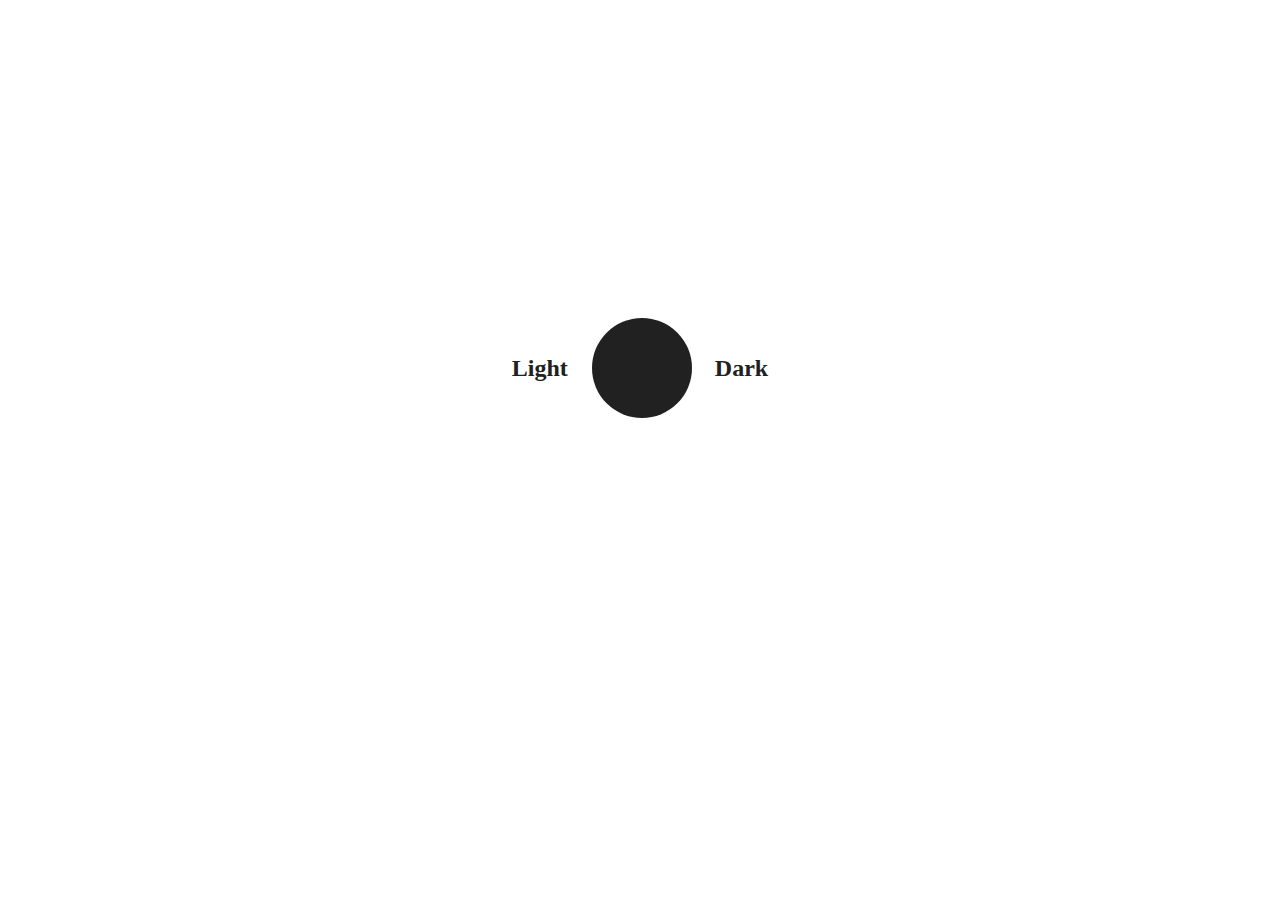
<file: DayNight/index.html>
<!DOCTYPE html>
<html lang="en">
<head>
    <meta charset="UTF-8">
    <meta name="viewport" content="width=device-width, initial-scale=1.0">
    <link href="./style.css" rel="stylesheet"/>
    <title>Day and Night</title>
</head>
<body>
    
    <div class="container">
        <h2 style="margin-right:20px">Light</h2>
        <input type="checkbox" class="toggle-button">
        <h2 style="margin-left:20px;">Dark</h2>
    </div>


    <script src="./index.js"></script>
</body>
</html>
</file>
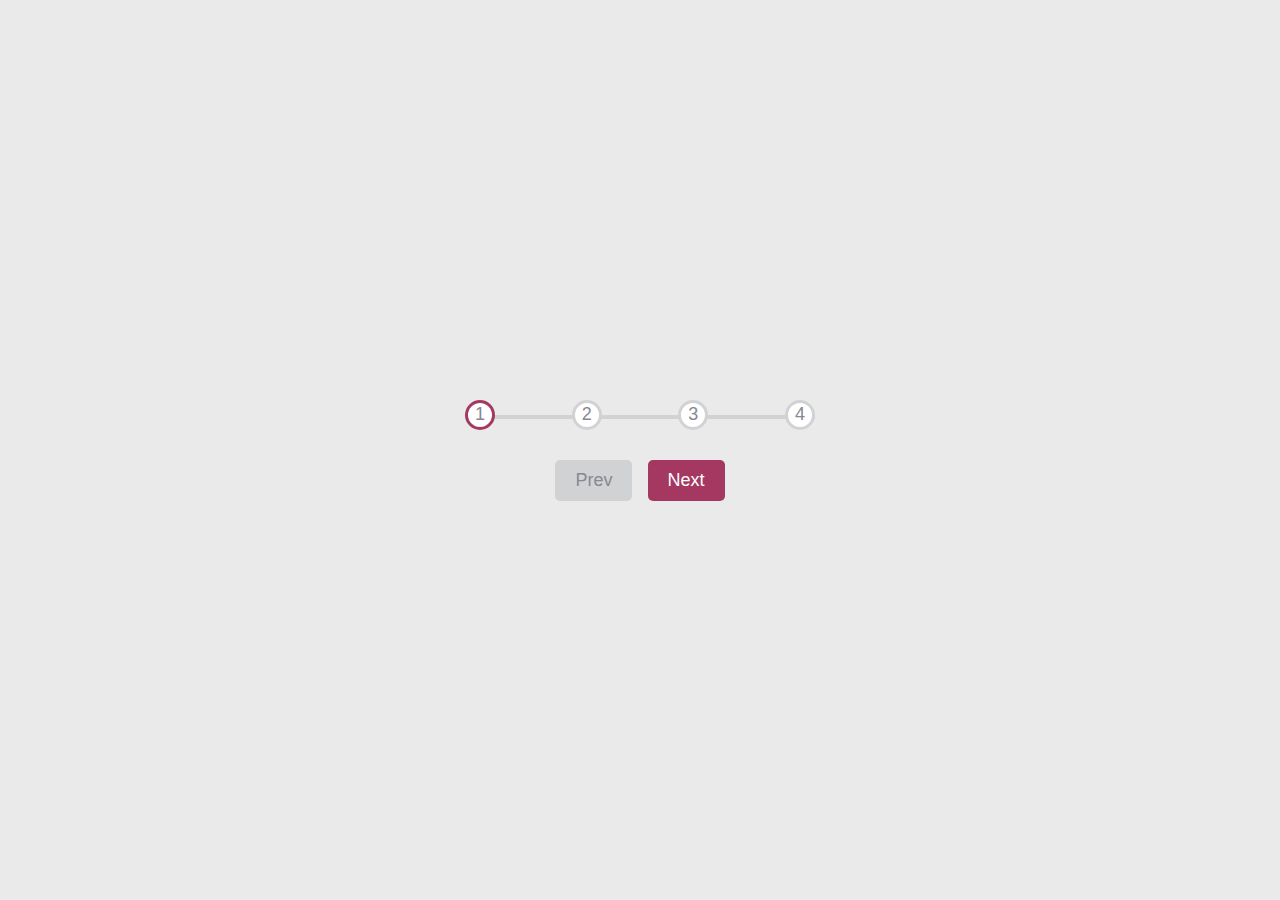
<file: ProgressBar/index.html>
<!DOCTYPE html>
<html lang="en">
<head>
    <meta charset="UTF-8">
    <meta name="viewport" content="width=device-width, initial-scale=1.0">
    <link href="./style.css" rel="stylesheet">
    <title>Progress Bar</title>
</head>
<body>
    


    <div class="container">
        <div class="progress-container">
            <div class="progress" id="progress"></div>
            <div class="circle active">1</div>
            <div class="circle">2</div>
            <div class="circle">3</div>
            <div class="circle">4</div>
        </div>
        <button class="btn" id="prev" disabled>Prev</button>
        <button class="btn" id="next">Next</button>
    </div>



<script src="./index.js"></script>
</body>
</html>
</file>
<file: DayNight/style.css>
:root {
    --bg-color: #ffffff;
    --text-color: #212121;
  }
  
  [data-theme="dark"] {
    --bg-color: #121212;
    --text-color: #e0e0e0;
  }
  body {
    color: var(--text-color);
    background-color: var(--bg-color);
    font-family: "Playfair Display";
  }
  .container {
    display: flex;
    justify-content: center;
    align-items: center;
    height: 80vh;
  }
  .toggle-button {
    -webkit-appearance: none;
    outline: none;
    width: 100px;
    height: 100px;
    border-radius: 50px;
    position: relative;
    transition: 0.4s;
    background: url("https://raw.githubusercontent.com/RuchiVS/image-upload/main/moon.png")
      no-repeat center #212121;
    background-size: 60px;
    cursor: pointer;
  }
  .toggle-button:checked {
    background: url("https://raw.githubusercontent.com/RuchiVS/image-upload/main/sun.png")
      no-repeat center #ffffff;
    background-size: 60px;
  }
</file>
<file: ProgressBar/style.css>
@import url(https://fonts.bunny.net/css?family=darker-grotesque);

:root {
    --line-border-color: #a53860;
    --disabled-line-border: #d1d2d4;
    --button-active-color: #830a48;
    --text-color: #868991;
}

* {
    margin: 0;
    padding: 0;
    box-sizing: border-box;
}

html {
    font-size: 62.5%;
    overflow: hidden;
}

body {
    align-items: center;
    background-color: #eaeaea;
    display: flex;
    font-family: "darker grotesque", sans-serif;
    font-size: 1.8rem;
    font-weight: 400;
    justify-content: center;
    min-height: 100vh;
    overflow: hidden;
}

.container {
    text-align: center;
}

.progress-container {
    display: flex;
    justify-content: space-between;
    margin-bottom: 3rem;
    max-width: 100vw;
    position: relative;
    width: 35rem;
}

.progress-container::before {
    background-color: var(--disabled-line-border);
    content: "";
    height: 0.4rem;
    left: 0;
    position: absolute;
    top: 58%;
    transform: translateY(-50%);
    width: 100%;
    z-index: -1;
}

.progress {
    background-color: var(--line-border-color);
    height: 0.4rem;
    left: 0;
    position: absolute;
    top: 58%;
    transform: translateY(-50%);
    transition: 0.4s ease;
    width: 0%;
    z-index: -1;
}

.circle {
    align-items: center;
    background-color: #fff;
    border: 3px solid var(--disabled-line-border);
    border-radius: 50%;
    color: var(--text-color);
    display: flex;
    height: 3rem;
    justify-content: center;
    transition: 0.4s ease;
    width: 3rem;
}

.circle.active {
    border-color: var(--line-border-color);
}

.btn:disabled {
    background-color: var(--disabled-line-border);
    border-radius: 0.5rem;
    border: none;
    color: var(--text-color);
    cursor: not-allowed;
    font-size: 1.8rem;
    margin: 0 0.5rem;
    padding: 1rem 2rem;
}

.btn {
    background-color: var(--line-border-color);
    border-radius: 0.5rem;
    border: none;
    color: #fff;
    cursor: pointer;
    font-size: 1.8rem;
    margin: 0 0.5rem;
    padding: 1rem 2rem;
    transition: background-color 0.5s, transform 0.5s;
}

.btn:active {
    transform: scale(0.9);
    background-color: var(--button-active-color);
}

.btn:focus {
    outline: none;
}
</file>
